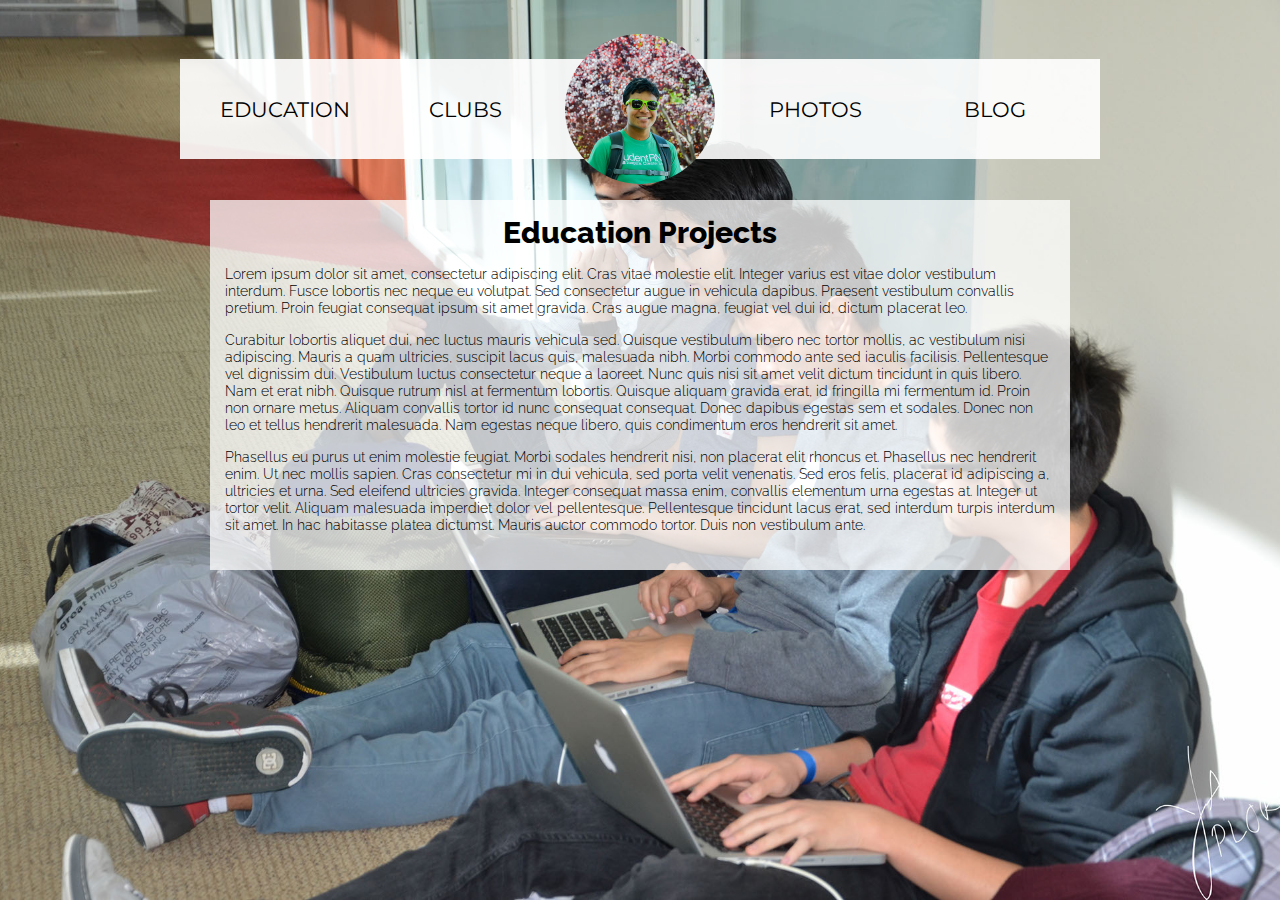
<file: index.html>
<!DOCTYPE html>
<html class="html">
 <head>

  <meta http-equiv="Content-type" content="text/html;charset=UTF-8"/>
  <meta name="generator" content="7.0.314.244"/>
  <link rel="shortcut icon" href="images/edu-favicon.ico?393756536"/>
  <title>Yash Plorer | Education</title>
  <!-- CSS -->
  <link rel="stylesheet" type="text/css" href="css/site_global.css?4132628999"/>
  <link rel="stylesheet" type="text/css" href="css/master_master.css?337834124"/>
  <link rel="stylesheet" type="text/css" href="css/index.css?468311752" id="pagesheet"/>
  <!--[if lt IE 9]>
  <link rel="stylesheet" type="text/css" href="css/iefonts_index.css?115983860"/>
  <![endif]-->
  <!-- Other scripts -->
  <script type="text/javascript">
   document.documentElement.className += ' js';
var __adobewebfontsappname__ = "muse";
</script>
  <!-- JS includes -->
  <script type="text/javascript">
   document.write('\x3Cscript src="' + (document.location.protocol == 'https:' ? 'https:' : 'http:') + '//webfonts.creativecloud.com/montserrat:n4:all;raleway:n8,n3:all.js" type="text/javascript">\x3C/script>');
</script>
    <!--custom head HTML-->
  <link href='https://fonts.googleapis.com/css?family=Montserrat:700' rel='stylesheet' type='text/css'>
<link href='https://fonts.googleapis.com/css?family=Raleway:400,300,200' rel='stylesheet' type='text/css'>
<script src="https://ajax.googleapis.com/ajax/libs/jquery/1.11.1/jquery.min.js"></script>
<script>
		  (function(i,s,o,g,r,a,m){i['GoogleAnalyticsObject']=r;i[r]=i[r]||function(){
		  (i[r].q=i[r].q||[]).push(arguments)},i[r].l=1*new Date();a=s.createElement(o),
		  m=s.getElementsByTagName(o)[0];a.async=1;a.src=g;m.parentNode.insertBefore(a,m)
		  })(window,document,'script','//www.google-analytics.com/analytics.js','ga');

		  ga('create', 'UA-41461484-3', 'yashplorer.com');
		  ga('send', 'pageview');
		</script>
 </head>
 <body class="museBGSize">

  <div class="clearfix" id="page"><!-- column -->
   <div class="rgba-background clearfix colelem" id="u2313"><!-- group -->
    <a class="nonblock nontext MuseLinkActive clearfix grpelem" id="u2315-4" href="index.html"><!-- content --><p id="u2315-2">EDUCATION</p></a>
    <a class="nonblock nontext clearfix grpelem" id="u2316-4" href="http://yashplorer.com/clubs"><!-- content --><p id="u2316-2">CLUBS</p></a>
    <div class="rounded-corners grpelem" id="u2314"><!-- simple frame --></div>
    <a class="nonblock nontext clearfix grpelem" id="u2317-4" href="http://photography.yashplorer.com"><!-- content --><p id="u2317-2">PHOTOS</p></a>
    <a class="nonblock nontext clearfix grpelem" id="u2318-4" href="https://goo.gl/aa8I45"><!-- content --><p id="u2318-2">BLOG</p></a>
   </div>
   <div class="rgba-background clearfix colelem" id="u394-11"><!-- content -->
    <p id="u394-2">Education Projects</p>
    <p id="u394-4">Lorem ipsum dolor sit amet, consectetur adipiscing elit. Cras vitae molestie elit. Integer varius est vitae dolor vestibulum interdum. Fusce lobortis nec neque eu volutpat. Sed consectetur augue in vehicula dapibus. Praesent vestibulum convallis pretium. Proin feugiat consequat ipsum sit amet gravida. Cras augue magna, feugiat vel dui id, dictum placerat leo.</p>
    <p id="u394-6">Curabitur lobortis aliquet dui, nec luctus mauris vehicula sed. Quisque vestibulum libero nec tortor mollis, ac vestibulum nisi adipiscing. Mauris a quam ultricies, suscipit lacus quis, malesuada nibh. Morbi commodo ante sed iaculis facilisis. Pellentesque vel dignissim dui. Vestibulum luctus consectetur neque a laoreet. Nunc quis nisi sit amet velit dictum tincidunt in quis libero. Nam et erat nibh. Quisque rutrum nisl at fermentum lobortis. Quisque aliquam gravida erat, id fringilla mi fermentum id. Proin non ornare metus. Aliquam convallis tortor id nunc consequat consequat. Donec dapibus egestas sem et sodales. Donec non leo et tellus hendrerit malesuada. Nam egestas neque libero, quis condimentum eros hendrerit sit amet.</p>
    <p id="u394-8">Phasellus eu purus ut enim molestie feugiat. Morbi sodales hendrerit nisi, non placerat elit rhoncus et. Phasellus nec hendrerit enim. Ut nec mollis sapien. Cras consectetur mi in dui vehicula, sed porta velit venenatis. Sed eros felis, placerat id adipiscing a, ultricies et urna. Sed eleifend ultricies gravida. Integer consequat massa enim, convallis elementum urna egestas at. Integer ut tortor velit. Aliquam malesuada imperdiet dolor vel pellentesque. Pellentesque tincidunt lacus erat, sed interdum turpis interdum sit amet. In hac habitasse platea dictumst. Mauris auctor commodo tortor. Duis non vestibulum ante.</p>
    <p id="u394-9">&nbsp;</p>
   </div>
   <div class="verticalspacer"></div>
  </div>
  <!-- JS includes -->
  <script type="text/javascript">
   if (document.location.protocol != 'https:') document.write('\x3Cscript src="http://musecdn.businesscatalyst.com/scripts/4.0/jquery-1.8.3.min.js" type="text/javascript">\x3C/script>');
</script>
  <script type="text/javascript">
   window.jQuery || document.write('\x3Cscript src="scripts/jquery-1.8.3.min.js" type="text/javascript">\x3C/script>');
</script>
  <script src="scripts/museutils.js?3865766194" type="text/javascript"></script>
  <script src="scripts/jquery.musepolyfill.bgsize.js?291134478" type="text/javascript"></script>
  <script src="scripts/jquery.watch.js?4068933136" type="text/javascript"></script>
  <!-- Other scripts -->
  <script type="text/javascript">
   $(document).ready(function() { try {
Muse.Utils.transformMarkupToFixBrowserProblemsPreInit();/* body */
Muse.Utils.prepHyperlinks(true);/* body */
Muse.Utils.fullPage('#page');/* 100% height page */
Muse.Utils.showWidgetsWhenReady();/* body */
Muse.Utils.transformMarkupToFixBrowserProblems();/* body */
} catch(e) { Muse.Assert.fail('Error calling selector function:' + e); }});
</script>
   </body>
</html>
</file>
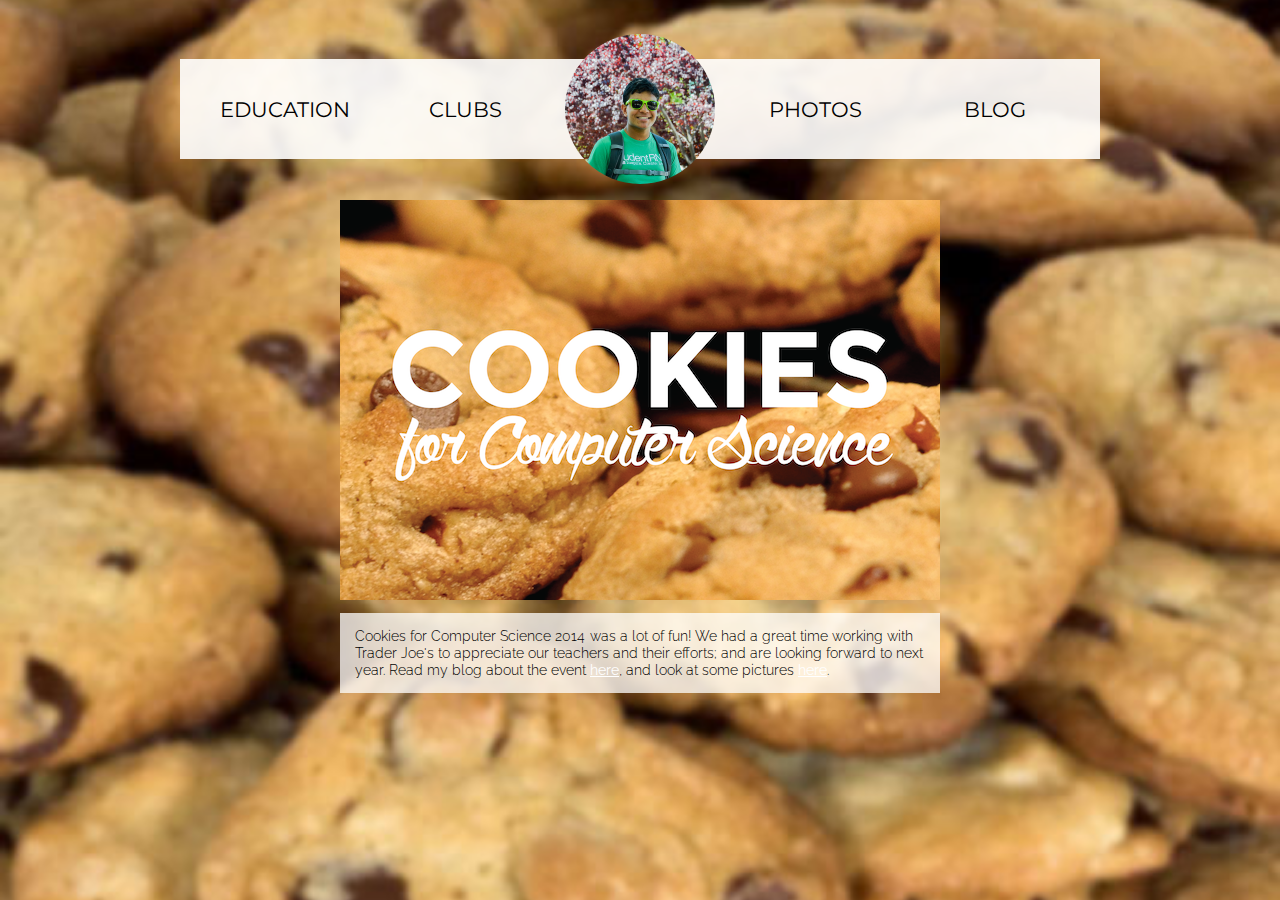
<file: cfcs.html>
<!DOCTYPE html>
<html class="html">
 <head>

  <meta http-equiv="Content-type" content="text/html;charset=UTF-8"/>
  <meta name="generator" content="7.0.314.244"/>
  <link rel="shortcut icon" href="images/master-favicon.ico?3953748667"/>
  <title>Yash Plorer | CFCS`</title>
  <!-- CSS -->
  <link rel="stylesheet" type="text/css" href="css/site_global.css?4132628999"/>
  <link rel="stylesheet" type="text/css" href="css/master_master.css?337834124"/>
  <link rel="stylesheet" type="text/css" href="css/cfcs.css?307465974" id="pagesheet"/>
  <!-- Other scripts -->
  <script type="text/javascript">
   document.documentElement.className += ' js';
var __adobewebfontsappname__ = "muse";
</script>
  <!-- JS includes -->
  <script type="text/javascript">
   document.write('\x3Cscript src="' + (document.location.protocol == 'https:' ? 'https:' : 'http:') + '//webfonts.creativecloud.com/montserrat:n4:all;raleway:n3:all.js" type="text/javascript">\x3C/script>');
</script>
    <!--custom head HTML-->
  <link href='https://fonts.googleapis.com/css?family=Montserrat:700' rel='stylesheet' type='text/css'>
<link href='https://fonts.googleapis.com/css?family=Raleway:400,300,200' rel='stylesheet' type='text/css'>
<script src="https://ajax.googleapis.com/ajax/libs/jquery/1.11.1/jquery.min.js"></script>
<script>
		  (function(i,s,o,g,r,a,m){i['GoogleAnalyticsObject']=r;i[r]=i[r]||function(){
		  (i[r].q=i[r].q||[]).push(arguments)},i[r].l=1*new Date();a=s.createElement(o),
		  m=s.getElementsByTagName(o)[0];a.async=1;a.src=g;m.parentNode.insertBefore(a,m)
		  })(window,document,'script','//www.google-analytics.com/analytics.js','ga');

		  ga('create', 'UA-41461484-3', 'yashplorer.com');
		  ga('send', 'pageview');
		</script>
 </head>
 <body class="museBGSize">

  <div class="clearfix" id="page"><!-- column -->
   <div class="clearfix colelem" id="u2313"><!-- group -->
    <a class="nonblock nontext clearfix grpelem" id="u2315-4" href="index.html"><!-- content --><p id="u2315-2">EDUCATION</p></a>
    <a class="nonblock nontext clearfix grpelem" id="u2316-4" href="http://yashplorer.com/clubs"><!-- content --><p id="u2316-2">CLUBS</p></a>
    <div class="grpelem" id="u2314"><!-- simple frame --></div>
    <a class="nonblock nontext clearfix grpelem" id="u2317-4" href="http://photography.yashplorer.com"><!-- content --><p id="u2317-2">PHOTOS</p></a>
    <a class="nonblock nontext clearfix grpelem" id="u2318-4" href="https://goo.gl/aa8I45"><!-- content --><p id="u2318-2">BLOG</p></a>
   </div>
   <div class="clearfix colelem" id="pu424"><!-- group -->
    <div class="clip_frame grpelem" id="u424"><!-- image --></div>
    <div class="clip_frame grpelem" id="u531"><!-- image -->
     <img class="block" id="u531_img" src="images/img.png" alt="" width="600" height="400"/>
    </div>
   </div>
   <div class="rgba-background clearfix colelem" id="u587-12"><!-- content -->
    <p id="u587-10"><span id="u587">Cookies for Computer Science 2014</span><span id="u587-2">&nbsp;</span><span id="u587-3">was a lot of fun! We had a great time working with Trader Joe's to appreciate our teachers and their efforts; and are looking forward to next year. Read my blog about the event </span><a class="nonblock" href="http://blog.yashplorer.com/CFCS2014">here</a><span id="u587-6">, and look at some pictures </span><a class="nonblock" href="https://www.flickr.com/photos/yashplorer/sets/72157643380398533/">here</a><span id="u587-9">.</span></p>
   </div>
   <div class="verticalspacer"></div>
  </div>
  <!-- JS includes -->
  <script type="text/javascript">
   if (document.location.protocol != 'https:') document.write('\x3Cscript src="http://musecdn.businesscatalyst.com/scripts/4.0/jquery-1.8.3.min.js" type="text/javascript">\x3C/script>');
</script>
  <script type="text/javascript">
   window.jQuery || document.write('\x3Cscript src="scripts/jquery-1.8.3.min.js" type="text/javascript">\x3C/script>');
</script>
  <script src="scripts/museutils.js?3865766194" type="text/javascript"></script>
  <script src="scripts/jquery.musepolyfill.bgsize.js?291134478" type="text/javascript"></script>
  <script src="scripts/jquery.watch.js?4068933136" type="text/javascript"></script>
  <!-- Other scripts -->
  <script type="text/javascript">
   $(document).ready(function() { try {
Muse.Utils.transformMarkupToFixBrowserProblemsPreInit();/* body */
Muse.Utils.prepHyperlinks(true);/* body */
Muse.Utils.fullPage('#page');/* 100% height page */
Muse.Utils.showWidgetsWhenReady();/* body */
Muse.Utils.transformMarkupToFixBrowserProblems();/* body */
} catch(e) { Muse.Assert.fail('Error calling selector function:' + e); }});
</script>
   </body>
</html>
</file>
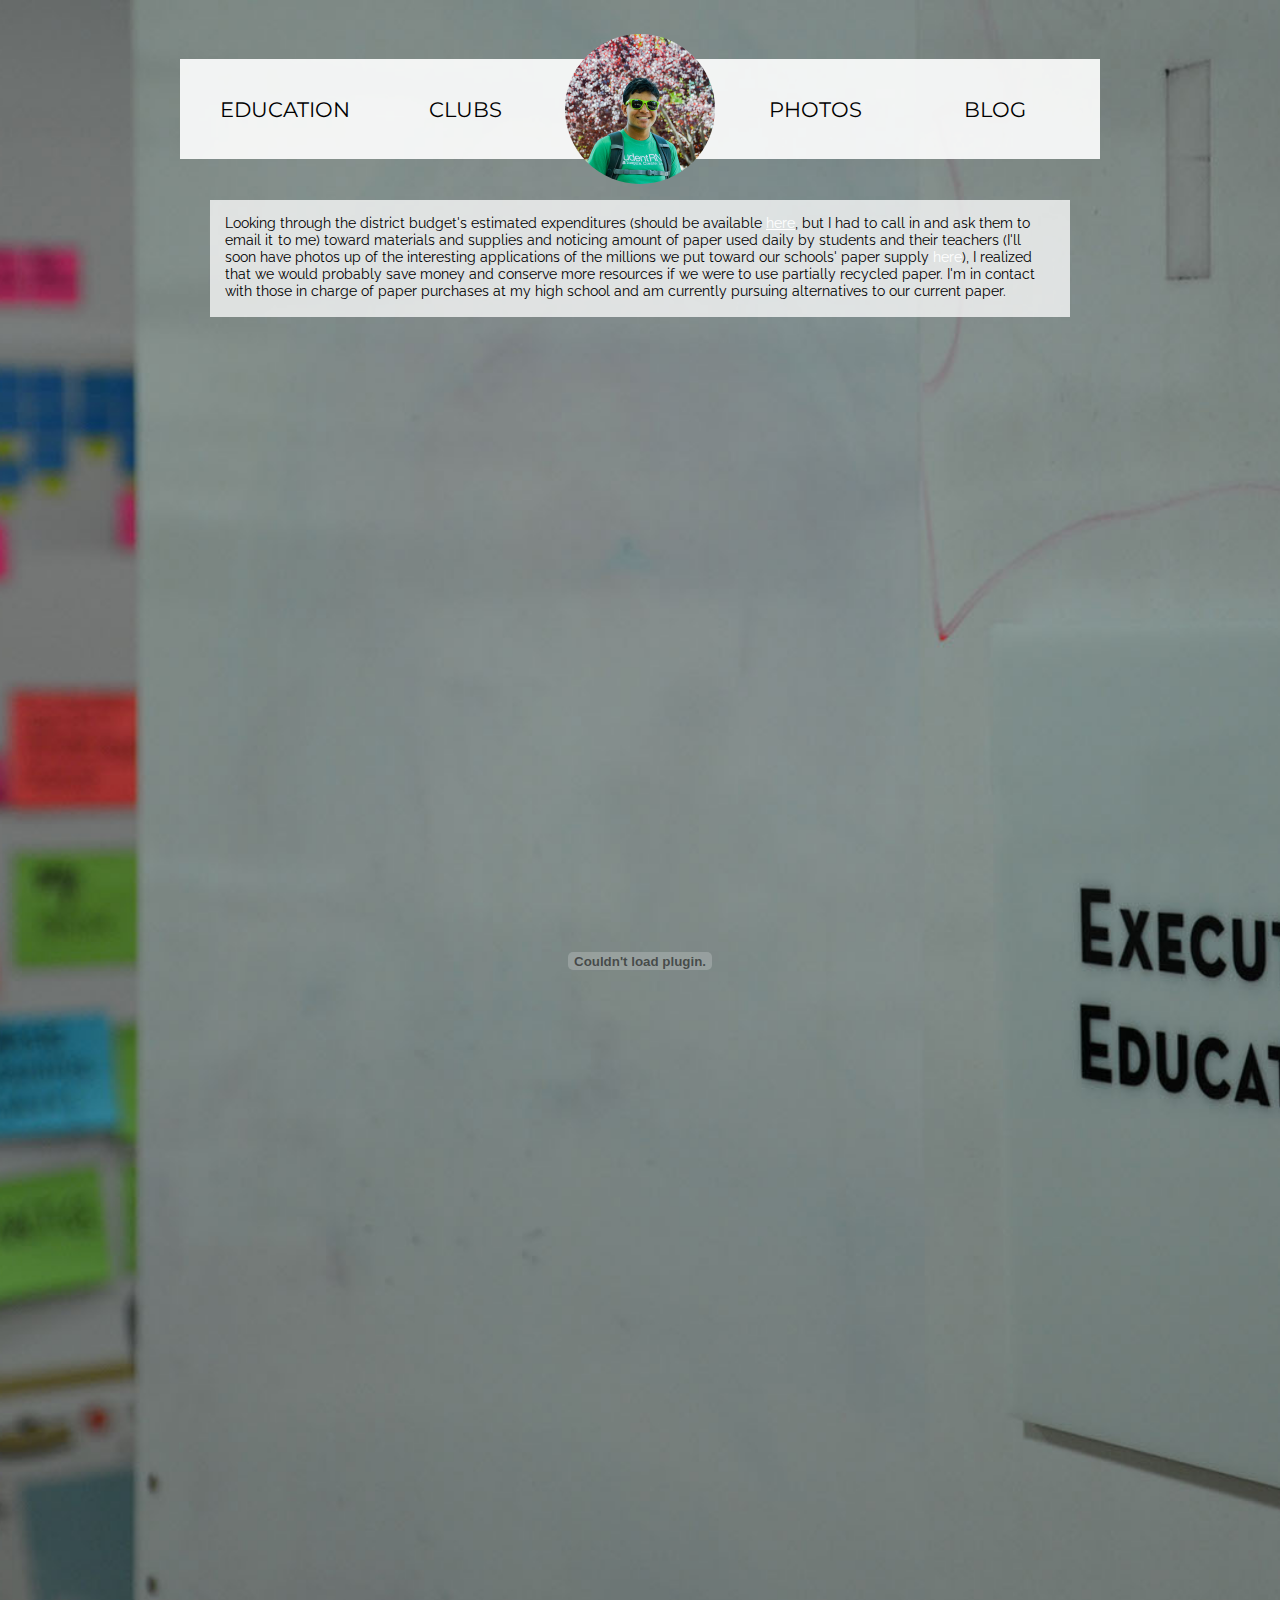
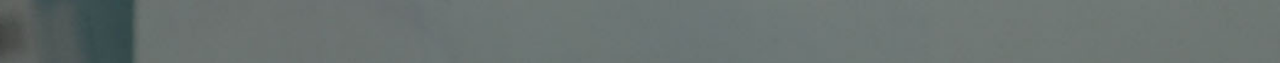
<file: copypaper.html>
<!DOCTYPE html>
<html class="html">
 <head>

  <meta http-equiv="Content-type" content="text/html;charset=UTF-8"/>
  <meta name="generator" content="7.0.314.244"/>
  <link rel="shortcut icon" href="images/master-favicon.ico?3953748667"/>
  <title>Yash Plorer | Copy Paper</title>
  <!-- CSS -->
  <link rel="stylesheet" type="text/css" href="css/site_global.css?4132628999"/>
  <link rel="stylesheet" type="text/css" href="css/master_master.css?337834124"/>
  <link rel="stylesheet" type="text/css" href="css/copypaper.css?4274226971" id="pagesheet"/>
  <!-- Other scripts -->
  <script type="text/javascript">
   document.documentElement.className += ' js';
var __adobewebfontsappname__ = "muse";
</script>
  <!-- JS includes -->
  <script type="text/javascript">
   document.write('\x3Cscript src="' + (document.location.protocol == 'https:' ? 'https:' : 'http:') + '//webfonts.creativecloud.com/montserrat:n4:all;raleway:n4:all.js" type="text/javascript">\x3C/script>');
</script>
    <!--custom head HTML-->
  <link href='https://fonts.googleapis.com/css?family=Montserrat:700' rel='stylesheet' type='text/css'>
<link href='https://fonts.googleapis.com/css?family=Raleway:400,300,200' rel='stylesheet' type='text/css'>
<script src="https://ajax.googleapis.com/ajax/libs/jquery/1.11.1/jquery.min.js"></script>
<script>
		  (function(i,s,o,g,r,a,m){i['GoogleAnalyticsObject']=r;i[r]=i[r]||function(){
		  (i[r].q=i[r].q||[]).push(arguments)},i[r].l=1*new Date();a=s.createElement(o),
		  m=s.getElementsByTagName(o)[0];a.async=1;a.src=g;m.parentNode.insertBefore(a,m)
		  })(window,document,'script','//www.google-analytics.com/analytics.js','ga');

		  ga('create', 'UA-41461484-3', 'yashplorer.com');
		  ga('send', 'pageview');
		</script>
 </head>
 <body class="museBGSize">

  <div class="clearfix" id="page"><!-- column -->
   <div class="clearfix colelem" id="u2313"><!-- group -->
    <a class="nonblock nontext clearfix grpelem" id="u2315-4" href="index.html"><!-- content --><p id="u2315-2">EDUCATION</p></a>
    <a class="nonblock nontext clearfix grpelem" id="u2316-4" href="http://yashplorer.com/clubs"><!-- content --><p id="u2316-2">CLUBS</p></a>
    <div class="grpelem" id="u2314"><!-- simple frame --></div>
    <a class="nonblock nontext clearfix grpelem" id="u2317-4" href="http://photography.yashplorer.com"><!-- content --><p id="u2317-2">PHOTOS</p></a>
    <a class="nonblock nontext clearfix grpelem" id="u2318-4" href="https://goo.gl/aa8I45"><!-- content --><p id="u2318-2">BLOG</p></a>
   </div>
   <div class="rgba-background clearfix colelem" id="u225-12"><!-- content -->
    <p id="u225-10"><span id="u225">Looking through the district budget's estimated expenditures (should be available </span><a class="nonblock" href="http://www.smuhsd.org/cms/page_view?d=x&amp;piid=&amp;vpid=1267280719467">here</a><span id="u225-4">, but I had to call in and ask them to email i</span><span id="u225-5">t</span><span id="u225-6">&nbsp;to me) toward materials and supplies and noticing amount of paper used daily by students and their teachers (I'll soon have photos up of the interesting applications of the millions we put toward our schools' paper supply </span>here<span id="u225-9">), I realized that we would probably save money and conserve more resources if we were to use partially recycled paper. I'm in contact with those in charge of paper purchases at my high school and am currently pursuing alternatives to our current paper.</span></p>
   </div>
   <div class="colelem" id="u241"><!-- custom html -->
    <object width="860" height="1200px" data="assets/copyPaper.pdf"></object>
</div>
   <div class="verticalspacer"></div>
  </div>
  <!-- JS includes -->
  <script type="text/javascript">
   if (document.location.protocol != 'https:') document.write('\x3Cscript src="http://musecdn.businesscatalyst.com/scripts/4.0/jquery-1.8.3.min.js" type="text/javascript">\x3C/script>');
</script>
  <script type="text/javascript">
   window.jQuery || document.write('\x3Cscript src="scripts/jquery-1.8.3.min.js" type="text/javascript">\x3C/script>');
</script>
  <script src="scripts/museutils.js?3865766194" type="text/javascript"></script>
  <script src="scripts/jquery.musepolyfill.bgsize.js?291134478" type="text/javascript"></script>
  <script src="scripts/jquery.watch.js?4068933136" type="text/javascript"></script>
  <!-- Other scripts -->
  <script type="text/javascript">
   $(document).ready(function() { try {
Muse.Utils.transformMarkupToFixBrowserProblemsPreInit();/* body */
Muse.Utils.prepHyperlinks(true);/* body */
Muse.Utils.fullPage('#page');/* 100% height page */
Muse.Utils.showWidgetsWhenReady();/* body */
Muse.Utils.transformMarkupToFixBrowserProblems();/* body */
} catch(e) { Muse.Assert.fail('Error calling selector function:' + e); }});
</script>
   </body>
</html>
</file>
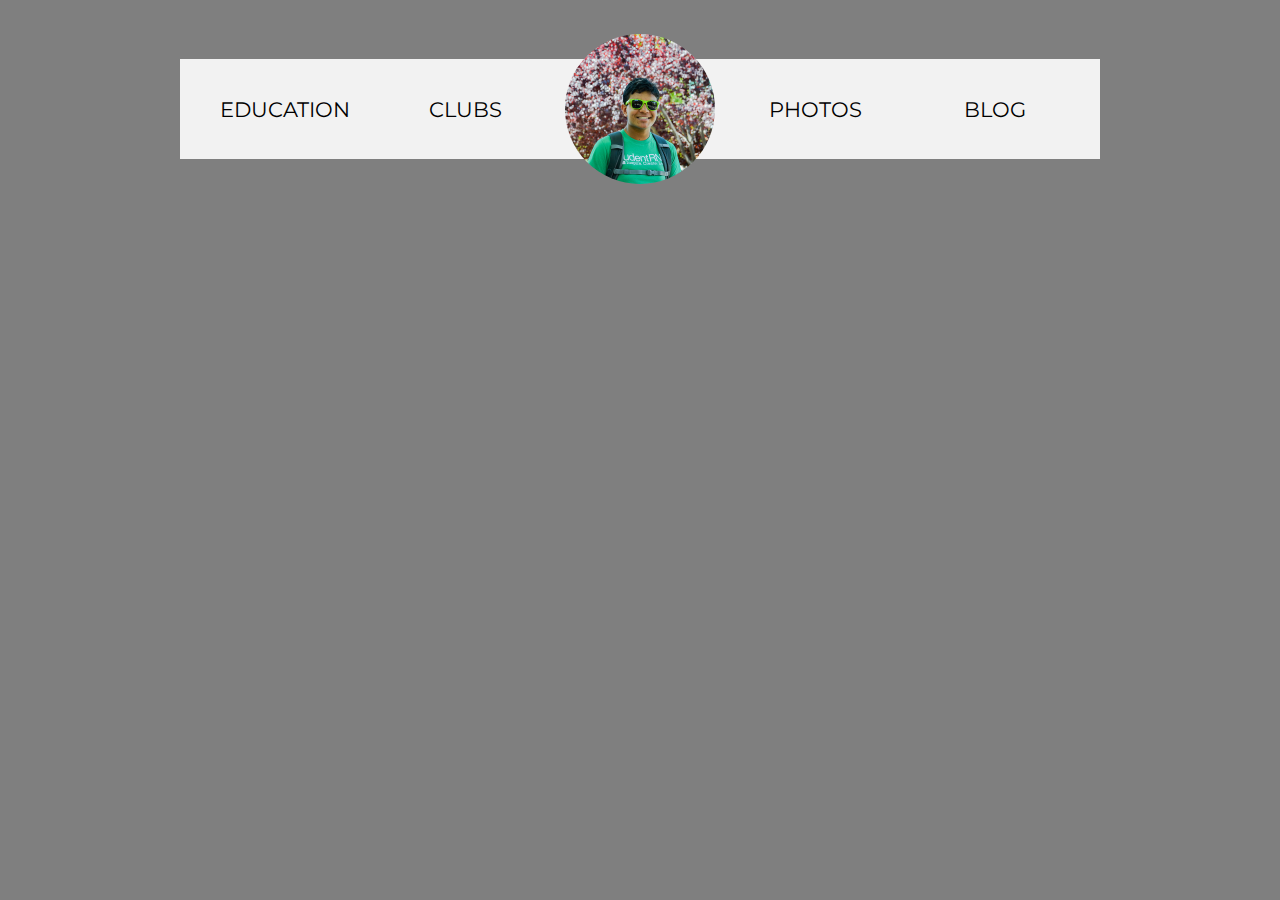
<file: dbx.html>
<!DOCTYPE html>
<html class="html">
 <head>

  <meta http-equiv="Content-type" content="text/html;charset=UTF-8"/>
  <meta name="generator" content="7.0.314.244"/>
  <link rel="shortcut icon" href="images/master-favicon.ico?3953748667"/>
  <title>Yash Plorer | Dropbox Field Trip</title>
  <!-- CSS -->
  <link rel="stylesheet" type="text/css" href="css/site_global.css?4132628999"/>
  <link rel="stylesheet" type="text/css" href="css/master_master.css?337834124"/>
  <link rel="stylesheet" type="text/css" href="css/dbx.css?80798220" id="pagesheet"/>
  <!-- Other scripts -->
  <script type="text/javascript">
   document.documentElement.className += ' js';
var __adobewebfontsappname__ = "muse";
</script>
  <!-- JS includes -->
  <script type="text/javascript">
   document.write('\x3Cscript src="' + (document.location.protocol == 'https:' ? 'https:' : 'http:') + '//webfonts.creativecloud.com/montserrat:n4:all.js" type="text/javascript">\x3C/script>');
</script>
    <!--custom head HTML-->
  <link href='https://fonts.googleapis.com/css?family=Montserrat:700' rel='stylesheet' type='text/css'>
<link href='https://fonts.googleapis.com/css?family=Raleway:400,300,200' rel='stylesheet' type='text/css'>
<script src="https://ajax.googleapis.com/ajax/libs/jquery/1.11.1/jquery.min.js"></script>
<script>
		  (function(i,s,o,g,r,a,m){i['GoogleAnalyticsObject']=r;i[r]=i[r]||function(){
		  (i[r].q=i[r].q||[]).push(arguments)},i[r].l=1*new Date();a=s.createElement(o),
		  m=s.getElementsByTagName(o)[0];a.async=1;a.src=g;m.parentNode.insertBefore(a,m)
		  })(window,document,'script','//www.google-analytics.com/analytics.js','ga');

		  ga('create', 'UA-41461484-3', 'yashplorer.com');
		  ga('send', 'pageview');
		</script>
 </head>
 <body>

  <div class="clearfix" id="page"><!-- column -->
   <div class="clearfix colelem" id="u2313"><!-- group -->
    <a class="nonblock nontext clearfix grpelem" id="u2315-4" href="index.html"><!-- content --><p id="u2315-2">EDUCATION</p></a>
    <a class="nonblock nontext clearfix grpelem" id="u2316-4" href="http://yashplorer.com/clubs"><!-- content --><p id="u2316-2">CLUBS</p></a>
    <div class="grpelem" id="u2314"><!-- simple frame --></div>
    <a class="nonblock nontext clearfix grpelem" id="u2317-4" href="http://photography.yashplorer.com"><!-- content --><p id="u2317-2">PHOTOS</p></a>
    <a class="nonblock nontext clearfix grpelem" id="u2318-4" href="https://goo.gl/aa8I45"><!-- content --><p id="u2318-2">BLOG</p></a>
   </div>
   <div class="verticalspacer"></div>
  </div>
  <!-- JS includes -->
  <script type="text/javascript">
   if (document.location.protocol != 'https:') document.write('\x3Cscript src="http://musecdn.businesscatalyst.com/scripts/4.0/jquery-1.8.3.min.js" type="text/javascript">\x3C/script>');
</script>
  <script type="text/javascript">
   window.jQuery || document.write('\x3Cscript src="scripts/jquery-1.8.3.min.js" type="text/javascript">\x3C/script>');
</script>
  <script src="scripts/museutils.js?3865766194" type="text/javascript"></script>
  <script src="scripts/jquery.watch.js?4068933136" type="text/javascript"></script>
  <!-- Other scripts -->
  <script type="text/javascript">
   $(document).ready(function() { try {
Muse.Utils.transformMarkupToFixBrowserProblemsPreInit();/* body */
Muse.Utils.prepHyperlinks(true);/* body */
Muse.Utils.fullPage('#page');/* 100% height page */
Muse.Utils.showWidgetsWhenReady();/* body */
Muse.Utils.transformMarkupToFixBrowserProblems();/* body */
} catch(e) { Muse.Assert.fail('Error calling selector function:' + e); }});
</script>
   </body>
</html>
</file>
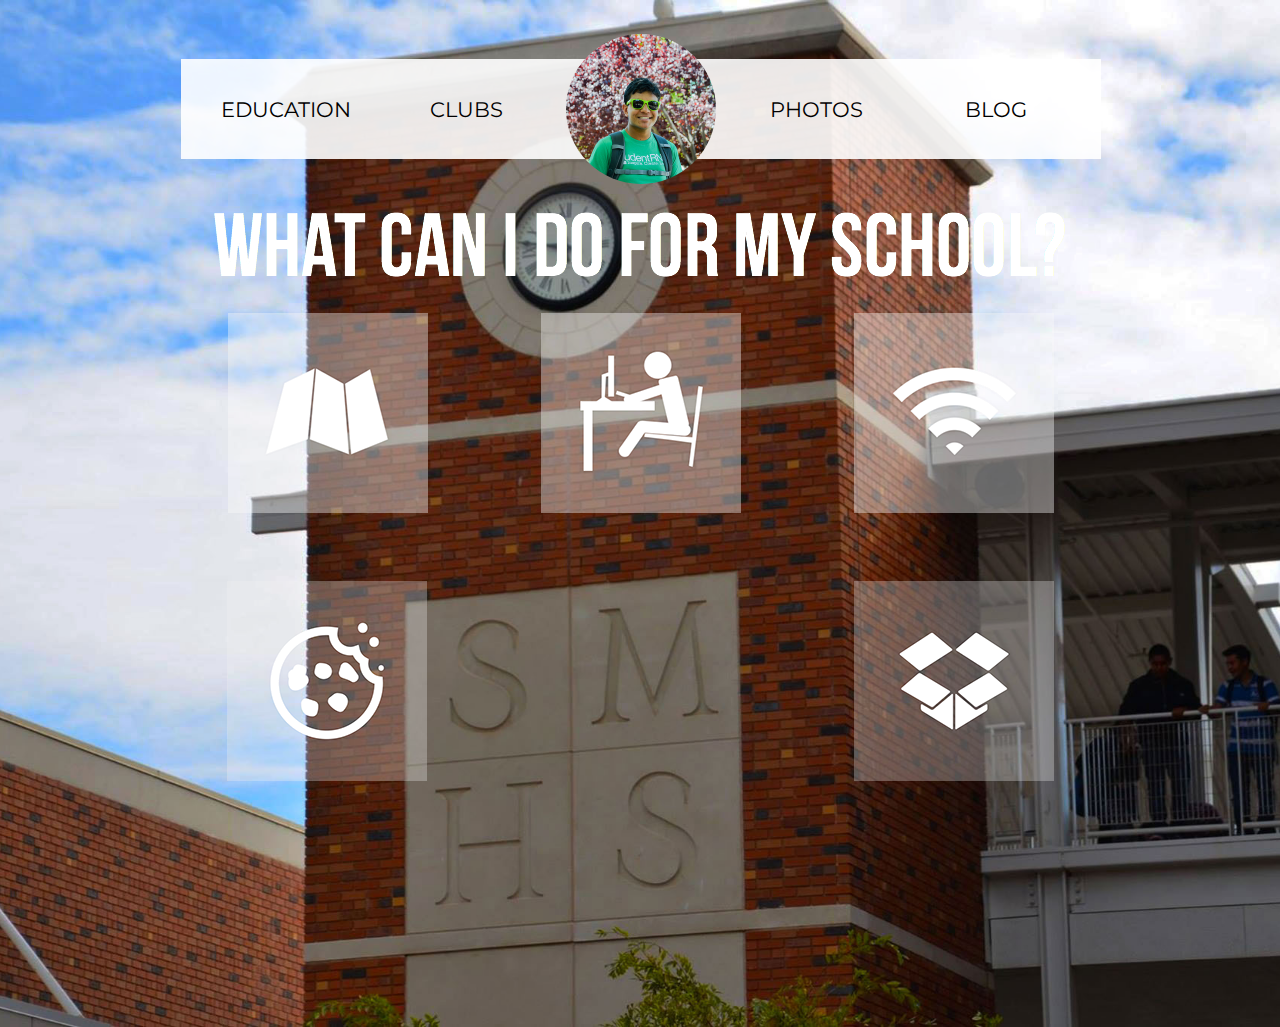
<file: smhs.html>
<!DOCTYPE html>
<html class="html">
 <head>

  <meta http-equiv="Content-type" content="text/html;charset=UTF-8"/>
  <meta name="generator" content="7.0.314.244"/>
  <link rel="shortcut icon" href="images/master-favicon.ico?3953748667"/>
  <title>Yash Plorer | SMHS</title>
  <!-- CSS -->
  <link rel="stylesheet" type="text/css" href="css/site_global.css?4132628999"/>
  <link rel="stylesheet" type="text/css" href="css/master_master.css?337834124"/>
  <link rel="stylesheet" type="text/css" href="css/smhs.css?156295850" id="pagesheet"/>
  <!-- Other scripts -->
  <script type="text/javascript">
   document.documentElement.className += ' js';
var __adobewebfontsappname__ = "muse";
</script>
  <!-- JS includes -->
  <script type="text/javascript">
   document.write('\x3Cscript src="' + (document.location.protocol == 'https:' ? 'https:' : 'http:') + '//webfonts.creativecloud.com/montserrat:n4:all.js" type="text/javascript">\x3C/script>');
</script>
    <!--custom head HTML-->
  <link href='https://fonts.googleapis.com/css?family=Montserrat:700' rel='stylesheet' type='text/css'>
<link href='https://fonts.googleapis.com/css?family=Raleway:400,300,200' rel='stylesheet' type='text/css'>
<script src="https://ajax.googleapis.com/ajax/libs/jquery/1.11.1/jquery.min.js"></script>
<script>
		  (function(i,s,o,g,r,a,m){i['GoogleAnalyticsObject']=r;i[r]=i[r]||function(){
		  (i[r].q=i[r].q||[]).push(arguments)},i[r].l=1*new Date();a=s.createElement(o),
		  m=s.getElementsByTagName(o)[0];a.async=1;a.src=g;m.parentNode.insertBefore(a,m)
		  })(window,document,'script','//www.google-analytics.com/analytics.js','ga');

		  ga('create', 'UA-41461484-3', 'yashplorer.com');
		  ga('send', 'pageview');
		</script>
 </head>
 <body class="museBGSize">

  <div class="clearfix" id="page"><!-- column -->
   <div class="position_content" id="page_position_content">
    <div class="clearfix colelem" id="u2313"><!-- group -->
     <a class="nonblock nontext clearfix grpelem" id="u2315-4" href="index.html"><!-- content --><p id="u2315-2">EDUCATION</p></a>
     <a class="nonblock nontext clearfix grpelem" id="u2316-4" href="http://yashplorer.com/clubs"><!-- content --><p id="u2316-2">CLUBS</p></a>
     <div class="grpelem" id="u2314"><!-- simple frame --></div>
     <a class="nonblock nontext clearfix grpelem" id="u2317-4" href="http://photography.yashplorer.com"><!-- content --><p id="u2317-2">PHOTOS</p></a>
     <a class="nonblock nontext clearfix grpelem" id="u2318-4" href="https://goo.gl/aa8I45"><!-- content --><p id="u2318-2">BLOG</p></a>
    </div>
    <div class="clearfix colelem" id="pu588-3"><!-- group -->
     <div class="clearfix grpelem" id="u588-3"><!-- content -->
      <p>&nbsp;</p>
     </div>
     <div class="clearfix grpelem" id="pu258-4"><!-- column -->
      <img class="colelem" id="u258-4" src="images/u258-4.png" alt="WHAT CAN I DO FOR MY SCHOOL?" width="860" height="107"/><!-- rasterized frame -->
      <div class="clearfix colelem" id="pu276"><!-- group -->
       <a class="nonblock nontext clip_frame grpelem" id="u276" href="copypaper.html"><!-- image --><img class="block" id="u276_img" src="images/smhspaper.png" alt="" width="200" height="200"/></a>
       <a class="nonblock nontext clip_frame grpelem" id="u266" href="http://www.change.org/en-CA/petitions/bring-ap-computer-science-to-san-mateo-high-school"><!-- image --><img class="block" id="u266_img" src="images/smhscs.png" alt="" width="200" height="200"/></a>
       <a class="nonblock nontext clip_frame grpelem" id="u283" href="wifi.html"><!-- image --><img class="block" id="u283_img" src="images/smhswifi.png" alt="" width="200" height="200"/></a>
      </div>
     </div>
    </div>
    <div class="clearfix colelem" id="pu589"><!-- group -->
     <a class="nonblock nontext clip_frame grpelem" id="u589" href="cfcs.html"><!-- image --><img class="block" id="u589_img" src="images/smhscookie.png" alt="" width="200" height="200"/></a>
     <a class="nonblock nontext clip_frame grpelem" id="u594" href="dbx.html"><!-- image --><img class="block" id="u594_img" src="images/smhsdbx.png" alt="" width="200" height="200"/></a>
    </div>
    <div class="verticalspacer"></div>
   </div>
  </div>
  <!-- JS includes -->
  <script type="text/javascript">
   if (document.location.protocol != 'https:') document.write('\x3Cscript src="http://musecdn.businesscatalyst.com/scripts/4.0/jquery-1.8.3.min.js" type="text/javascript">\x3C/script>');
</script>
  <script type="text/javascript">
   window.jQuery || document.write('\x3Cscript src="scripts/jquery-1.8.3.min.js" type="text/javascript">\x3C/script>');
</script>
  <script src="scripts/museutils.js?3865766194" type="text/javascript"></script>
  <script src="scripts/jquery.musepolyfill.bgsize.js?291134478" type="text/javascript"></script>
  <script src="scripts/jquery.watch.js?4068933136" type="text/javascript"></script>
  <!-- Other scripts -->
  <script type="text/javascript">
   $(document).ready(function() { try {
Muse.Utils.transformMarkupToFixBrowserProblemsPreInit();/* body */
Muse.Utils.prepHyperlinks(true);/* body */
Muse.Utils.fullPage('#page');/* 100% height page */
Muse.Utils.showWidgetsWhenReady();/* body */
Muse.Utils.transformMarkupToFixBrowserProblems();/* body */
} catch(e) { Muse.Assert.fail('Error calling selector function:' + e); }});
</script>
   </body>
</html>
</file>
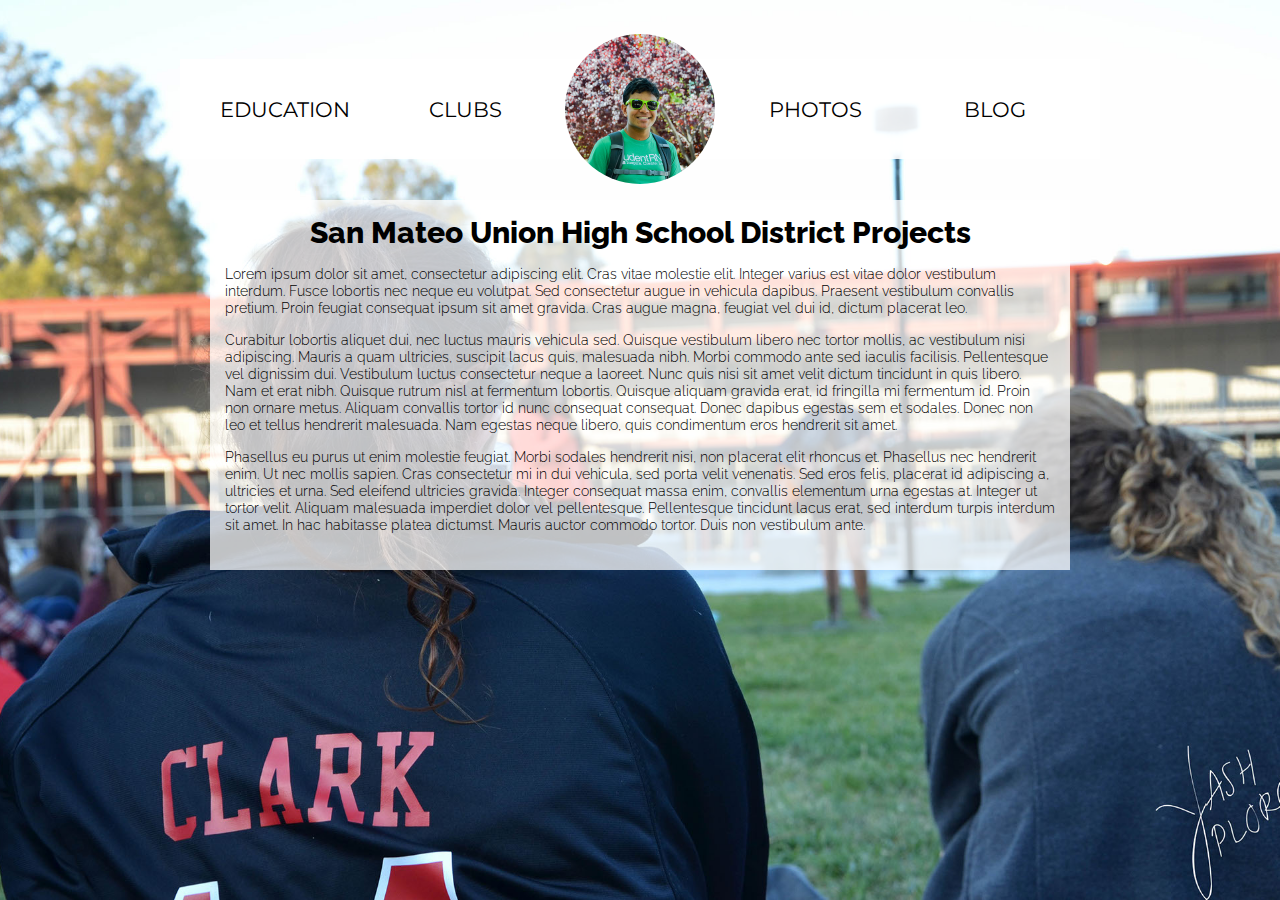
<file: smuhsd.html>
<!DOCTYPE html>
<html class="html">
 <head>

  <meta http-equiv="Content-type" content="text/html;charset=UTF-8"/>
  <meta name="generator" content="7.0.314.244"/>
  <link rel="shortcut icon" href="images/master-favicon.ico?3953748667"/>
  <title>Yash Plorer | SMUHSD</title>
  <!-- CSS -->
  <link rel="stylesheet" type="text/css" href="css/site_global.css?4132628999"/>
  <link rel="stylesheet" type="text/css" href="css/master_master.css?337834124"/>
  <link rel="stylesheet" type="text/css" href="css/smuhsd.css?3868009169" id="pagesheet"/>
  <!--[if lt IE 9]>
  <link rel="stylesheet" type="text/css" href="css/iefonts_smuhsd.css?4269408824"/>
  <![endif]-->
  <!-- Other scripts -->
  <script type="text/javascript">
   document.documentElement.className += ' js';
var __adobewebfontsappname__ = "muse";
</script>
  <!-- JS includes -->
  <script type="text/javascript">
   document.write('\x3Cscript src="' + (document.location.protocol == 'https:' ? 'https:' : 'http:') + '//webfonts.creativecloud.com/montserrat:n4:all;raleway:n8,n3:all.js" type="text/javascript">\x3C/script>');
</script>
    <!--custom head HTML-->
  <link href='https://fonts.googleapis.com/css?family=Montserrat:700' rel='stylesheet' type='text/css'>
<link href='https://fonts.googleapis.com/css?family=Raleway:400,300,200' rel='stylesheet' type='text/css'>
<script src="https://ajax.googleapis.com/ajax/libs/jquery/1.11.1/jquery.min.js"></script>
<script>
		  (function(i,s,o,g,r,a,m){i['GoogleAnalyticsObject']=r;i[r]=i[r]||function(){
		  (i[r].q=i[r].q||[]).push(arguments)},i[r].l=1*new Date();a=s.createElement(o),
		  m=s.getElementsByTagName(o)[0];a.async=1;a.src=g;m.parentNode.insertBefore(a,m)
		  })(window,document,'script','//www.google-analytics.com/analytics.js','ga');

		  ga('create', 'UA-41461484-3', 'yashplorer.com');
		  ga('send', 'pageview');
		</script>
 </head>
 <body class="museBGSize">

  <div class="clearfix" id="page"><!-- column -->
   <div class="clearfix colelem" id="u2313"><!-- group -->
    <a class="nonblock nontext clearfix grpelem" id="u2315-4" href="index.html"><!-- content --><p id="u2315-2">EDUCATION</p></a>
    <a class="nonblock nontext clearfix grpelem" id="u2316-4" href="http://yashplorer.com/clubs"><!-- content --><p id="u2316-2">CLUBS</p></a>
    <div class="grpelem" id="u2314"><!-- simple frame --></div>
    <a class="nonblock nontext clearfix grpelem" id="u2317-4" href="http://photography.yashplorer.com"><!-- content --><p id="u2317-2">PHOTOS</p></a>
    <a class="nonblock nontext clearfix grpelem" id="u2318-4" href="https://goo.gl/aa8I45"><!-- content --><p id="u2318-2">BLOG</p></a>
   </div>
   <div class="rgba-background clearfix colelem" id="u403-11"><!-- content -->
    <p id="u403-2">San Mateo Union High School District Projects</p>
    <p id="u403-4">Lorem ipsum dolor sit amet, consectetur adipiscing elit. Cras vitae molestie elit. Integer varius est vitae dolor vestibulum interdum. Fusce lobortis nec neque eu volutpat. Sed consectetur augue in vehicula dapibus. Praesent vestibulum convallis pretium. Proin feugiat consequat ipsum sit amet gravida. Cras augue magna, feugiat vel dui id, dictum placerat leo.</p>
    <p id="u403-6">Curabitur lobortis aliquet dui, nec luctus mauris vehicula sed. Quisque vestibulum libero nec tortor mollis, ac vestibulum nisi adipiscing. Mauris a quam ultricies, suscipit lacus quis, malesuada nibh. Morbi commodo ante sed iaculis facilisis. Pellentesque vel dignissim dui. Vestibulum luctus consectetur neque a laoreet. Nunc quis nisi sit amet velit dictum tincidunt in quis libero. Nam et erat nibh. Quisque rutrum nisl at fermentum lobortis. Quisque aliquam gravida erat, id fringilla mi fermentum id. Proin non ornare metus. Aliquam convallis tortor id nunc consequat consequat. Donec dapibus egestas sem et sodales. Donec non leo et tellus hendrerit malesuada. Nam egestas neque libero, quis condimentum eros hendrerit sit amet.</p>
    <p id="u403-8">Phasellus eu purus ut enim molestie feugiat. Morbi sodales hendrerit nisi, non placerat elit rhoncus et. Phasellus nec hendrerit enim. Ut nec mollis sapien. Cras consectetur mi in dui vehicula, sed porta velit venenatis. Sed eros felis, placerat id adipiscing a, ultricies et urna. Sed eleifend ultricies gravida. Integer consequat massa enim, convallis elementum urna egestas at. Integer ut tortor velit. Aliquam malesuada imperdiet dolor vel pellentesque. Pellentesque tincidunt lacus erat, sed interdum turpis interdum sit amet. In hac habitasse platea dictumst. Mauris auctor commodo tortor. Duis non vestibulum ante.</p>
    <p id="u403-9">&nbsp;</p>
   </div>
   <div class="verticalspacer"></div>
  </div>
  <!-- JS includes -->
  <script type="text/javascript">
   if (document.location.protocol != 'https:') document.write('\x3Cscript src="http://musecdn.businesscatalyst.com/scripts/4.0/jquery-1.8.3.min.js" type="text/javascript">\x3C/script>');
</script>
  <script type="text/javascript">
   window.jQuery || document.write('\x3Cscript src="scripts/jquery-1.8.3.min.js" type="text/javascript">\x3C/script>');
</script>
  <script src="scripts/museutils.js?3865766194" type="text/javascript"></script>
  <script src="scripts/jquery.musepolyfill.bgsize.js?291134478" type="text/javascript"></script>
  <script src="scripts/jquery.watch.js?4068933136" type="text/javascript"></script>
  <!-- Other scripts -->
  <script type="text/javascript">
   $(document).ready(function() { try {
Muse.Utils.transformMarkupToFixBrowserProblemsPreInit();/* body */
Muse.Utils.prepHyperlinks(true);/* body */
Muse.Utils.fullPage('#page');/* 100% height page */
Muse.Utils.showWidgetsWhenReady();/* body */
Muse.Utils.transformMarkupToFixBrowserProblems();/* body */
} catch(e) { Muse.Assert.fail('Error calling selector function:' + e); }});
</script>
   </body>
</html>
</file>
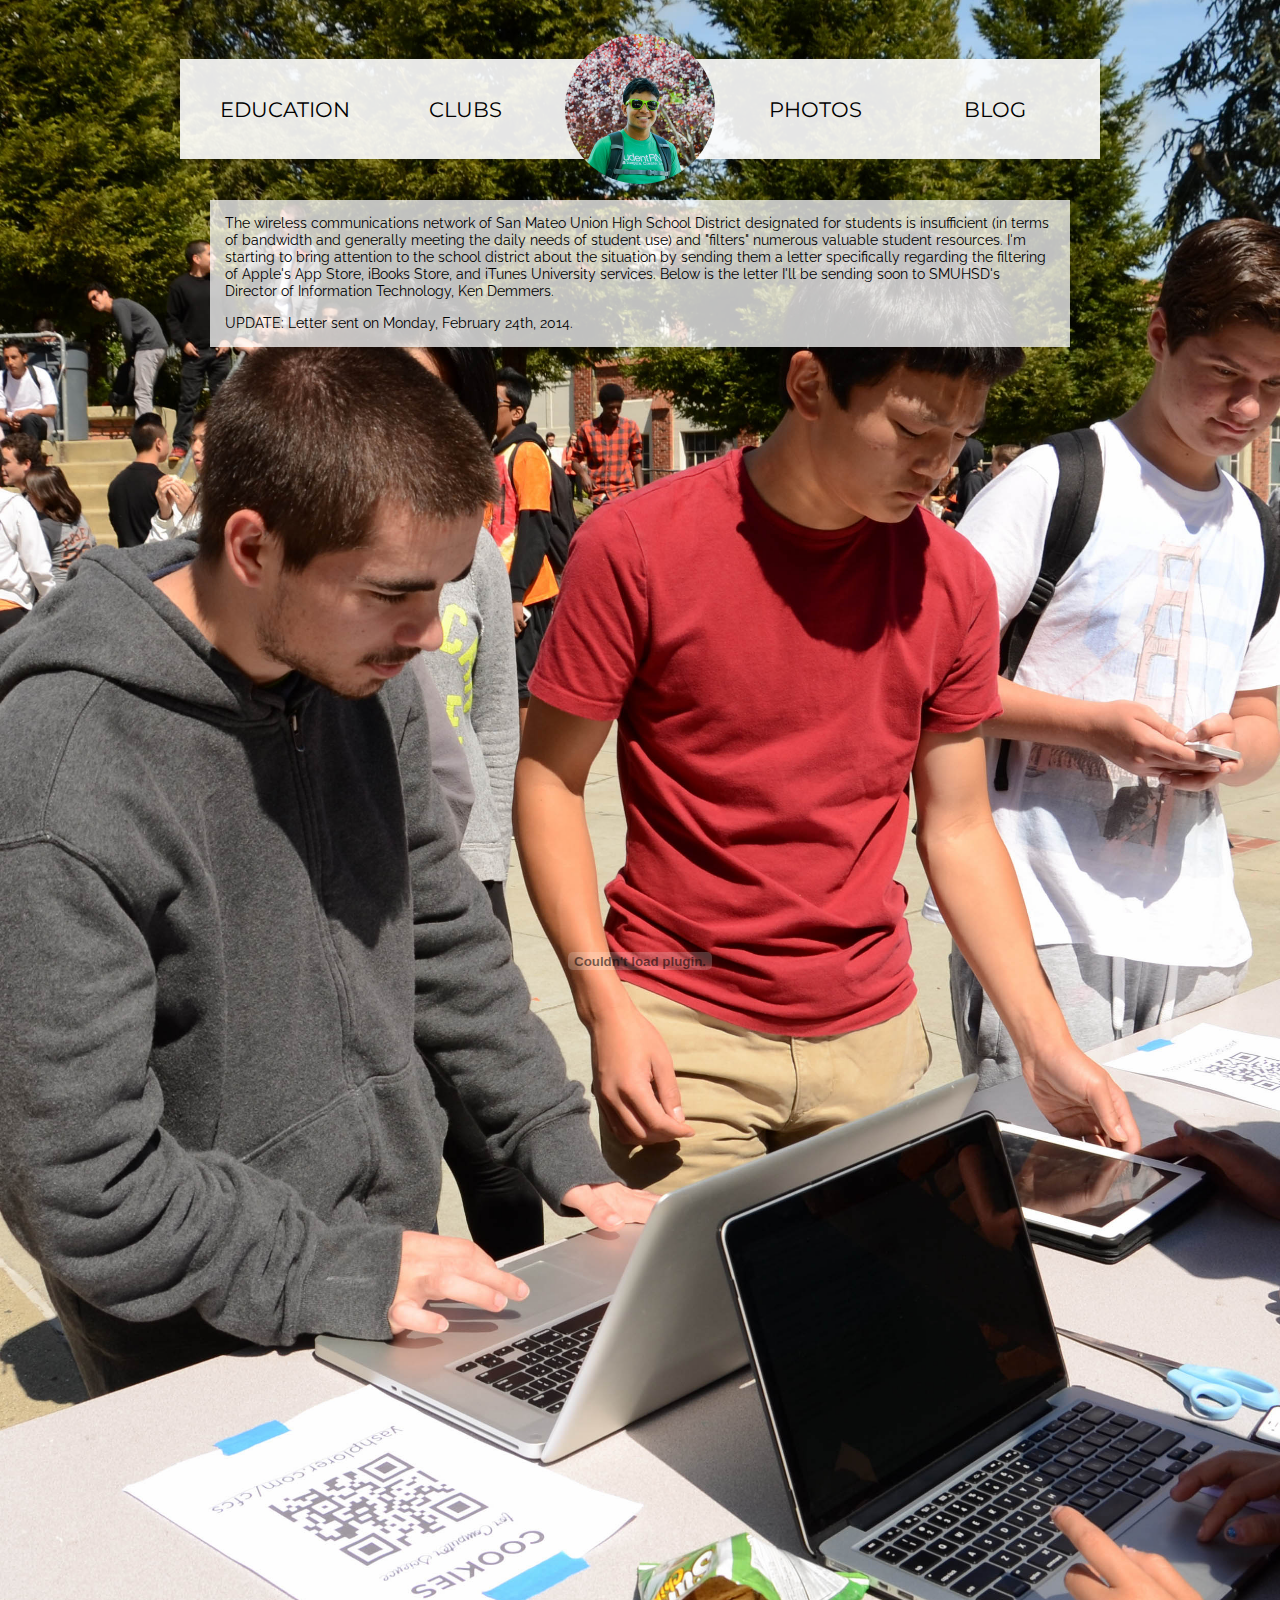
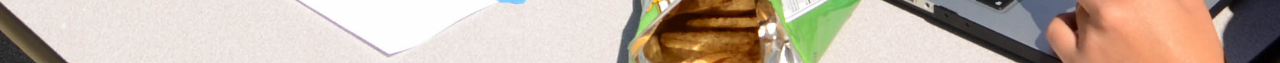
<file: wifi.html>
<!DOCTYPE html>
<html class="html">
 <head>

  <meta http-equiv="Content-type" content="text/html;charset=UTF-8"/>
  <meta name="generator" content="7.0.314.244"/>
  <link rel="shortcut icon" href="images/master-favicon.ico?3953748667"/>
  <title>Yash Plorer | Wireless Network</title>
  <!-- CSS -->
  <link rel="stylesheet" type="text/css" href="css/site_global.css?4132628999"/>
  <link rel="stylesheet" type="text/css" href="css/master_master.css?337834124"/>
  <link rel="stylesheet" type="text/css" href="css/wifi.css?332974373" id="pagesheet"/>
  <!-- Other scripts -->
  <script type="text/javascript">
   document.documentElement.className += ' js';
var __adobewebfontsappname__ = "muse";
</script>
  <!-- JS includes -->
  <script type="text/javascript">
   document.write('\x3Cscript src="' + (document.location.protocol == 'https:' ? 'https:' : 'http:') + '//webfonts.creativecloud.com/montserrat:n4:all;raleway:n4:all.js" type="text/javascript">\x3C/script>');
</script>
    <!--custom head HTML-->
  <link href='https://fonts.googleapis.com/css?family=Montserrat:700' rel='stylesheet' type='text/css'>
<link href='https://fonts.googleapis.com/css?family=Raleway:400,300,200' rel='stylesheet' type='text/css'>
<script src="https://ajax.googleapis.com/ajax/libs/jquery/1.11.1/jquery.min.js"></script>
<script>
		  (function(i,s,o,g,r,a,m){i['GoogleAnalyticsObject']=r;i[r]=i[r]||function(){
		  (i[r].q=i[r].q||[]).push(arguments)},i[r].l=1*new Date();a=s.createElement(o),
		  m=s.getElementsByTagName(o)[0];a.async=1;a.src=g;m.parentNode.insertBefore(a,m)
		  })(window,document,'script','//www.google-analytics.com/analytics.js','ga');

		  ga('create', 'UA-41461484-3', 'yashplorer.com');
		  ga('send', 'pageview');
		</script>
 </head>
 <body class="museBGSize">

  <div class="clearfix" id="page"><!-- column -->
   <div class="clearfix colelem" id="u2313"><!-- group -->
    <a class="nonblock nontext clearfix grpelem" id="u2315-4" href="index.html"><!-- content --><p id="u2315-2">EDUCATION</p></a>
    <a class="nonblock nontext clearfix grpelem" id="u2316-4" href="http://yashplorer.com/clubs"><!-- content --><p id="u2316-2">CLUBS</p></a>
    <div class="grpelem" id="u2314"><!-- simple frame --></div>
    <a class="nonblock nontext clearfix grpelem" id="u2317-4" href="http://photography.yashplorer.com"><!-- content --><p id="u2317-2">PHOTOS</p></a>
    <a class="nonblock nontext clearfix grpelem" id="u2318-4" href="https://goo.gl/aa8I45"><!-- content --><p id="u2318-2">BLOG</p></a>
   </div>
   <div class="rgba-background clearfix colelem" id="u207-6"><!-- content -->
    <p id="u207-2">The wireless communications network of San Mateo Union High School District designated for students is insufficient (in terms of bandwidth and generally meeting the daily needs of student use) and &quot;filters&quot; numerous valuable student resources. I'm starting to bring attention to the school district about the situation by sending them a letter specifically regarding the filtering of Apple's App Store, iBooks Store, and iTunes University services. Below is the letter I'll be sending soon to SMUHSD's Director of Information Technology, Ken Demmers.</p>
    <p id="u207-4">UPDATE: Letter sent on Monday, February 24th, 2014.</p>
   </div>
   <a class="nonblock nontext colelem" id="u232" href="assets/wifi.pdf"><!-- custom html --><object width="860" height="1200px" data="assets/wifi.pdf"></object></a>
   <div class="verticalspacer"></div>
  </div>
  <!-- JS includes -->
  <script type="text/javascript">
   if (document.location.protocol != 'https:') document.write('\x3Cscript src="http://musecdn.businesscatalyst.com/scripts/4.0/jquery-1.8.3.min.js" type="text/javascript">\x3C/script>');
</script>
  <script type="text/javascript">
   window.jQuery || document.write('\x3Cscript src="scripts/jquery-1.8.3.min.js" type="text/javascript">\x3C/script>');
</script>
  <script src="scripts/museutils.js?3865766194" type="text/javascript"></script>
  <script src="scripts/jquery.musepolyfill.bgsize.js?291134478" type="text/javascript"></script>
  <script src="scripts/jquery.scrolleffects.js?3937082470" type="text/javascript"></script>
  <script src="scripts/jquery.watch.js?4068933136" type="text/javascript"></script>
  <!-- Other scripts -->
  <script type="text/javascript">
   $(document).ready(function() { try {
Muse.Utils.transformMarkupToFixBrowserProblemsPreInit();/* body */
Muse.Utils.prepHyperlinks(true);/* body */
$('.html').registerBackgroundPositionScrollEffect([{"speed":[0,1.4],"in":[-Infinity,0]},{"speed":[0,1],"in":[0,Infinity]}]);/* scroll effect */
Muse.Utils.fullPage('#page');/* 100% height page */
Muse.Utils.showWidgetsWhenReady();/* body */
Muse.Utils.transformMarkupToFixBrowserProblems();/* body */
} catch(e) { Muse.Assert.fail('Error calling selector function:' + e); }});
</script>
   </body>
</html>
</file>
<file: css/site_global.css>
html
{
	min-height: 100%;
	min-width: 100%;
	-ms-text-size-adjust: none;
}

body,div,dl,dt,dd,ul,ol,li,h1,h2,h3,h4,h5,h6,pre,code,form,fieldset,legend,input,button,textarea,p,blockquote,th,td,a
{
	margin: 0;
	padding: 0;
	border-width: 0;
	-webkit-transform-origin: left top;
	-ms-transform-origin: left top;
	-o-transform-origin: left top;
	transform-origin: left top;
}

table
{
	border-collapse: collapse;
	border-spacing: 0;
}

fieldset,img
{
	border: 0;
	-webkit-transform-origin: left top;
	-ms-transform-origin: left top;
	-o-transform-origin: left top;
	transform-origin: left top;
}

address,caption,cite,code,dfn,em,strong,th,var,optgroup
{
	font-style: inherit;
	font-weight: inherit;
}

del,ins
{
	text-decoration: none;
}

li
{
	list-style: none;
}

caption,th
{
	text-align: left;
}

h1,h2,h3,h4,h5,h6
{
	font-size: 100%;
	font-weight: inherit;
}

input,button,textarea,select,optgroup,option
{
	font-family: inherit;
	font-size: inherit;
	font-style: inherit;
	font-weight: inherit;
}

body
{
	font-family: Arial, Helvetica Neue, Helvetica, sans-serif;
	text-align: left;
	font-size: 14px;
	line-height: 17px;
	word-wrap: break-word;
	text-rendering: optimizeLegibility;/* kerning, primarily */
}

@media screen and (-webkit-min-device-pixel-ratio:0)
{
	body { text-rendering:auto; }
}

a
{
	color: inherit;
	text-decoration: inherit;
}

a:link
{
	color: #FFFFFF;
	font-style: normal;
	font-weight: normal;
	text-decoration: underline;
}

a:visited
{
	color: #FFFFFF;
	font-style: normal;
	font-weight: normal;
	text-decoration: underline;
}

a:hover
{
	color: #7F7F7F;
	font-style: normal;
	font-weight: normal;
	text-decoration: underline;
}

a:active
{
	color: #7F7F7F;
	font-style: normal;
	font-weight: normal;
	text-decoration: underline;
}

a.nontext /* used to override default properties of 'a' tag */
{
	color: black;
	text-decoration: none;
	font-style: normal;
	font-weight: normal;
}

.normal_text
{
	color: #000000;
	font-family: Arial, Helvetica Neue, Helvetica, sans-serif;
	font-size: 14px;
	font-style: normal;
	font-weight: normal;
	letter-spacing: 0px;
	line-height: 17px;
	text-align: left;
	text-decoration: none;
	text-indent: 0px;
	vertical-align: 0px;
	padding: 0px;
}

.TabbedPanelsTab
{
	white-space: nowrap;
}

.MenuBar  .MenuBarView, .MenuBar  .SubMenuView /* Resets for ul and li in menus */
{
	display: block;
	list-style: none;
}

.MenuBar .SubMenu
{
	display: none;
	position: absolute;
}

.NoWrap
{
	white-space: nowrap;
	word-wrap: normal;
}

.rootelem /* the root of the artwork tree */
{
	margin-left: auto;
	margin-right: auto;
}

.colelem /* a child element of a column */
{
	display: inline;
	float: left;
	clear: both;
}

.grpelem /* a child element of a group */
{
	display: inline;
	float: left;
}

.clearfix:after /* force a container to fit around floated items */
{
	content: "\0020";
	visibility: hidden;
	display: block;
	height: 0;
	clear: both;
}

*:first-child+html .clearfix /* IE7 */
{
	zoom: 1;
}

.clip_frame /* used to clip the contents as in the case of an image frame */
{
	overflow: hidden;
}

.inclusion_context /* context for positioning a group of elements that share the same height */
{
	display: table;
	table-layout: fixed;
	width: 0.01px;
}

.inclelem /* element of an inclusion context */
{
	display: table-cell;
	vertical-align: top;
}

.f3s_mid /* 3-slice frame, middle slice */
{
	background-repeat: repeat;
}

.f3s_top,.f3s_bot /* 3-slice frame, top slice */
{
	background-repeat: no-repeat;
}

.f9s_top_left, .f9s_bot_left /* 9-slice frame, left corner slice */
{
	background-repeat: no-repeat;
	background-position: left;
}

.f9s_top_right, .f9s_bot_right /* 9-slice frame, right corner slice */
{
	background-repeat: no-repeat;
	background-position: right;
}

.f9s_top_mid, .f9s_bot_mid /* 9-slice frame, top/bottom horizontal slice */
{
	background-repeat: repeat-x;
	background-position: 0px 0px;
}

.f9s_mid_left /* 9-slice frame, left vertical slice */
{
	background-repeat: repeat-y;
	background-position: left;
}

.f9s_mid_right /* 9-slice frame, right vertical slice */
{
	background-repeat: repeat-y;
	background-position: right;
}

.f9s_center /* 9-slice frame, center slice */
{
	background-repeat: repeat;
	background-position: 0px 0px;
}

.popup_anchor /* anchors an abspos popup */
{
	position: relative;
	width: 0px;
	height: 0px;
}

.popup_element
{
	z-index: 100000;
}

.pointer_cursor
{
	cursor: pointer;
}

span.wrap /* used to force wrap after floated array when nested inside a paragraph */
{
	content: '';
	clear: left;
	display: block;
}

span.actAsInlineDiv /* used to simulate a DIV with inline display when already nested inside a paragraph */
{
	display: inline-block;
}

.position_content,.excludeFromNormalFlow /* used when child content is larger than parent */
{
	float: left;
}

.preload_images /* used to preload images used in non-default states */
{
	position: absolute;
	overflow: hidden;
	left: -9999px;
	top: -9999px;
	height: 1px;
	width: 1px;
}

preload /* used to specifiy the dimension of preload item */
{
	height: 1px;
	width: 1px;
}

.animateStates
{
	-webkit-transition: 0.3s ease-in-out;
	-moz-transition: 0.3s ease-in-out;
	-o-transition: 0.3s ease-in-out;
	transition: 0.3s ease-in-out;
}

input:focus,textarea:focus /* remove default focussed input styling */
{
	outline: none;
}

textarea
{
	resize: none;
	overflow: auto;
}

.fld-prompt /* form placeholders cursor behavior */
{
	pointer-events: none;
}

.wrapped-input /* form inputs & placeholders let div styling show thru */
{
	position: absolute;
	top: 0;
	left: 0;
	background: transparent;
	border: none;
}

.submit-btn /* form submit buttons on top of sibling elements */
{
	z-index: 50000;
}

.anchor_item /* used to specify anchor properties */
{
	width: 22px;
	height: 18px;
}

.MenuBar .SubMenuVisible, .MenuBarVertical .SubMenuVisible, .MenuBar .SubMenu .SubMenuVisible,.popup_element.Active,span.actAsPara,.actAsDiv,a.nonblock.nontext,img.block
{
	display: block;
}

.widget_invisible,.js .invi,.js .se_invi,.js .an_invi /* used to hide the widget before loaded */
{
	visibility: hidden;
}

.no_vert_scroll
{
	overflow-y: hidden;
}

.always_vert_scroll
{
	overflow-y: scroll;
}

.always_horz_scroll
{
	overflow-x: scroll;
}

.popup_element.Inactive,.js .disn,.hidden
{
	display: none;
}

.fullscreen
{
	overflow: hidden;
	left: 0px;
	top: 0px;
	position: fixed;
	height: 100%;
	width: 100%;
	-moz-box-sizing: border-box;
	-webkit-box-sizing: border-box;
	-ms-box-sizing: border-box;
	box-sizing: border-box;
}

.scroll_wrapper
{
	position: absolute;
	overflow: auto;
	left: 0px;
	right: 0px;
	top: 0px;
	bottom: 0px;
	padding-top: 0px;
	padding-bottom: 0px;
	margin-top: 0px;
	margin-bottom: 0px;
}

.MenuBar .MenuItemContainer,.SlideShowContentPanel .fullscreen img
{
	position: relative;
}
</file>
<file: css/master_master.css>
#u2313
{
	border-color: #000000;
	background-color: #FFFFFF;
	background-color: rgba(255, 255, 255, 0.9);
	position: relative;
	-pie-background: rgba(255, 255, 255, 0.9);
}

#u2315-4
{
	background-color: transparent;
	line-height: 21px;
	color: #000000;
	font-size: 21px;
	text-align: center;
	font-family: montserrat, sans-serif;
	font-weight: 400;
	position: relative;
}

#u2315-2
{
	padding-top: 15px;
}

#u2316-4
{
	background-color: transparent;
	line-height: 21px;
	color: #000000;
	font-size: 21px;
	text-align: center;
	font-family: montserrat, sans-serif;
	font-weight: 400;
	position: relative;
}

#u2316-2
{
	padding-top: 15px;
}

#u2314
{
	border-color: #000000;
	-moz-border-radius: 100px;
	-webkit-border-radius: 100px;
	-khtml-border-radius: 100px;
	border-radius: 100px;
	position: relative;
	background: #FFFFFF url("../images/profile%20pic-u2314-fr.jpg") no-repeat center center;
	background: rgba(0,0,0,0) url("../images/profile%20pic907x600.jpg") no-repeat center center;
	background-color: #FFFFFF;
	background-size: cover !important;
}

#u2317-4
{
	background-color: transparent;
	line-height: 21px;
	color: #000000;
	font-size: 21px;
	text-align: center;
	font-family: montserrat, sans-serif;
	font-weight: 400;
	position: relative;
}

#u2317-2
{
	padding-top: 15px;
}

#u2318-4
{
	background-color: transparent;
	line-height: 21px;
	color: #000000;
	font-size: 21px;
	text-align: center;
	font-family: montserrat, sans-serif;
	font-weight: 400;
	position: relative;
}

#u2315-4:hover p,#u2316-4:hover p,#u2317-4:hover p,#u2318-4:hover p
{
	color: #A40626;
	visibility: inherit;
}

#u2318-2
{
	padding-top: 15px;
}
</file>
<file: css/index.css>
.html
{
	background: #7F7F7F url("../images/13080818773_aeb4c85028_o.jpg") no-repeat center center scroll;
	background-size: cover !important;
}

#page
{
	z-index: 1;
	width: 920px;
	min-height: 379px;
	margin-left: auto;
	margin-right: auto;
	padding: 59px 19px 62px 21px;
}

#u2313
{
	z-index: 2;
	width: 920px;
	left: -1px;
}

#u2315-4
{
	z-index: 4;
	width: 150px;
	min-height: 51px;
	margin-right: -10000px;
	margin-top: 25px;
	left: 30px;
}

#u2316-4
{
	z-index: 8;
	width: 150px;
	min-height: 51px;
	margin-right: -10000px;
	margin-top: 25px;
	left: 210px;
}

#u2314
{
	z-index: 3;
	width: 150px;
	height: 150px;
	margin-bottom: -25px;
	margin-right: -10000px;
	margin-top: -25px;
	left: 385px;
}

#u2317-4
{
	z-index: 12;
	width: 150px;
	min-height: 51px;
	margin-right: -10000px;
	margin-top: 25px;
	left: 560px;
}

#u2318-4
{
	z-index: 16;
	width: 150px;
	min-height: 51px;
	margin-right: -10000px;
	margin-top: 25px;
	left: 740px;
}

#u2315-4:hover,#u2316-4:hover,#u2317-4:hover,#u2318-4:hover
{
	padding-top: 0px;
	padding-bottom: 0px;
	min-height: 51px;
	margin: 25px -10000px 0px 0px;
}

#u394-11
{
	z-index: 20;
	width: 860px;
	min-height: 285px;
	background-color: #FFFFFF;
	background-color: rgba(255, 255, 255, 0.75);
	margin-left: 29px;
	margin-top: 41px;
	position: relative;
	-pie-background: rgba(255, 255, 255, 0.75);
}

#u394-2
{
	font-size: 30px;
	text-align: center;
	line-height: 36px;
	padding-right: 15px;
	padding-left: 15px;
	padding-top: 15px;
	color: #000000;
	font-family: raleway, sans-serif;
	font-weight: 800;
}

#u394-4,#u394-6,#u394-8
{
	text-align: left;
	padding-right: 15px;
	padding-left: 15px;
	padding-top: 15px;
	color: #000000;
	font-family: raleway, sans-serif;
	font-weight: 300;
}

#u394-9
{
	font-size: 30px;
	text-align: center;
	line-height: 36px;
	color: #FFFFFF;
	font-family: raleway, sans-serif;
	font-weight: 800;
}

body
{
	padding-bottom: 36px;
}

#page .verticalspacer
{
	clear: both;
}
</file>
<file: css/iefonts_index.css>
#u2315-4
{
	font-family: montserrat-n4, sans-serif;
}

#u2316-4
{
	font-family: montserrat-n4, sans-serif;
}

#u2317-4
{
	font-family: montserrat-n4, sans-serif;
}

#u2318-4
{
	font-family: montserrat-n4, sans-serif;
}

#u394-4,#u394-6,#u394-8
{
	font-family: raleway-n3, sans-serif;
}

#u394-2,#u394-9
{
	font-family: raleway-n8, sans-serif;
}
</file>
<file: css/cfcs.css>
.html
{
	background: #7F7F7F url("../images/bg2.jpg") no-repeat center center scroll;
	background-size: cover !important;
}

#page
{
	z-index: 1;
	width: 920px;
	min-height: 379px;
	margin-left: auto;
	margin-right: auto;
	padding: 59px 19px 62px 21px;
}

#u2313
{
	z-index: 2;
	width: 920px;
	left: -1px;
}

#u2315-4
{
	z-index: 4;
	width: 150px;
	min-height: 51px;
	margin-right: -10000px;
	margin-top: 25px;
	left: 30px;
}

#u2316-4
{
	z-index: 8;
	width: 150px;
	min-height: 51px;
	margin-right: -10000px;
	margin-top: 25px;
	left: 210px;
}

#u2314
{
	z-index: 3;
	width: 150px;
	height: 150px;
	margin-bottom: -25px;
	margin-right: -10000px;
	margin-top: -25px;
	left: 385px;
}

#u2317-4
{
	z-index: 12;
	width: 150px;
	min-height: 51px;
	margin-right: -10000px;
	margin-top: 25px;
	left: 560px;
}

#u2318-4
{
	z-index: 16;
	width: 150px;
	min-height: 51px;
	margin-right: -10000px;
	margin-top: 25px;
	left: 740px;
}

#u2315-4:hover,#u2316-4:hover,#u2317-4:hover,#u2318-4:hover
{
	padding-top: 0px;
	padding-bottom: 0px;
	min-height: 51px;
	margin: 25px -10000px 0px 0px;
}

#pu424
{
	width: 0.01px;
	margin-left: 159px;
	margin-top: 41px;
	position: relative;
}

#u424
{
	z-index: 20;
	width: 600px;
	height: 400px;
	position: relative;
	margin-right: -10000px;
}

.ie #u424
{
	background-color: #FFFFFF;
	opacity: 0.01;
	-ms-filter: "progid:DXImageTransform.Microsoft.Alpha(Opacity=1)";
	filter: alpha(opacity=1);
}

#u531
{
	z-index: 21;
	width: 600px;
	position: relative;
	margin-right: -10000px;
}

#u587-12
{
	z-index: 23;
	width: 600px;
	min-height: 80px;
	background-color: #FFFFFF;
	background-color: rgba(255, 255, 255, 0.75);
	line-height: 17px;
	text-align: left;
	color: #FFFFFF;
	font-family: raleway, sans-serif;
	font-weight: 300;
	margin-left: 159px;
	margin-top: 13px;
	position: relative;
	-pie-background: rgba(255, 255, 255, 0.75);
}

#u587-10
{
	padding-right: 15px;
	padding-left: 15px;
	padding-top: 15px;
}

#u587-2
{
	letter-spacing: 1px;
	color: #000000;
}

#u587,#u587-3,#u587-6,#u587-9
{
	color: #000000;
}

body
{
	padding-bottom: 36px;
}

#page .verticalspacer
{
	clear: both;
}
</file>
<file: css/copypaper.css>
.html
{
	background: #7F7F7F url("../images/12063264755_ebb5fbd0ba_o.jpg") no-repeat center center scroll;
	background-size: cover !important;
}

#page
{
	z-index: 1;
	width: 920px;
	min-height: 379px;
	margin-left: auto;
	margin-right: auto;
	padding: 59px 19px 62px 21px;
}

#u2313
{
	z-index: 2;
	width: 920px;
	left: -1px;
}

#u2315-4
{
	z-index: 4;
	width: 150px;
	min-height: 51px;
	margin-right: -10000px;
	margin-top: 25px;
	left: 30px;
}

#u2316-4
{
	z-index: 8;
	width: 150px;
	min-height: 51px;
	margin-right: -10000px;
	margin-top: 25px;
	left: 210px;
}

#u2314
{
	z-index: 3;
	width: 150px;
	height: 150px;
	margin-bottom: -25px;
	margin-right: -10000px;
	margin-top: -25px;
	left: 385px;
}

#u2317-4
{
	z-index: 12;
	width: 150px;
	min-height: 51px;
	margin-right: -10000px;
	margin-top: 25px;
	left: 560px;
}

#u2318-4
{
	z-index: 16;
	width: 150px;
	min-height: 51px;
	margin-right: -10000px;
	margin-top: 25px;
	left: 740px;
}

#u2315-4:hover,#u2316-4:hover,#u2317-4:hover,#u2318-4:hover
{
	padding-top: 0px;
	padding-bottom: 0px;
	min-height: 51px;
	margin: 25px -10000px 0px 0px;
}

#u225-12
{
	z-index: 20;
	width: 860px;
	min-height: 117px;
	background-color: #FFFFFF;
	background-color: rgba(255, 255, 255, 0.75);
	color: #FFFFFF;
	font-family: raleway, sans-serif;
	font-weight: 400;
	margin-left: 29px;
	margin-top: 41px;
	position: relative;
	-pie-background: rgba(255, 255, 255, 0.75);
}

#u225-10
{
	padding: 15px;
}

#u225-5
{
	letter-spacing: 1px;
	color: #000000;
}

#u225,#u225-4,#u225-6,#u225-9
{
	color: #000000;
}

#u241
{
	z-index: 32;
	width: 860px;
	min-height: 404px;
	border-style: none;
	border-color: transparent;
	background-color: transparent;
	margin-left: 29px;
	margin-top: 44px;
	position: relative;
}

body
{
	padding-bottom: 36px;
}

#page .verticalspacer
{
	clear: both;
}
</file>
<file: css/dbx.css>
.html
{
	background-color: #7F7F7F;
}

#page
{
	z-index: 1;
	width: 920px;
	min-height: 100px;
	margin-left: auto;
	margin-right: auto;
	padding: 59px 19px 341px 21px;
}

#u2313
{
	z-index: 2;
	width: 920px;
	left: -1px;
}

#u2315-4
{
	z-index: 4;
	width: 150px;
	min-height: 51px;
	margin-right: -10000px;
	margin-top: 25px;
	left: 30px;
}

#u2316-4
{
	z-index: 8;
	width: 150px;
	min-height: 51px;
	margin-right: -10000px;
	margin-top: 25px;
	left: 210px;
}

#u2314
{
	z-index: 3;
	width: 150px;
	height: 150px;
	margin-bottom: -25px;
	margin-right: -10000px;
	margin-top: -25px;
	left: 385px;
}

#u2317-4
{
	z-index: 12;
	width: 150px;
	min-height: 51px;
	margin-right: -10000px;
	margin-top: 25px;
	left: 560px;
}

#u2318-4
{
	z-index: 16;
	width: 150px;
	min-height: 51px;
	margin-right: -10000px;
	margin-top: 25px;
	left: 740px;
}

#u2315-4:hover,#u2316-4:hover,#u2317-4:hover,#u2318-4:hover
{
	padding-top: 0px;
	padding-bottom: 0px;
	min-height: 51px;
	margin: 25px -10000px 0px 0px;
}

body
{
	padding-bottom: 36px;
}

#page .verticalspacer
{
	clear: both;
}
</file>
<file: css/smhs.css>
.html
{
	background: #7F7F7F url("../images/smhsbg.jpg") no-repeat center center scroll;
	background-size: cover !important;
}

#page
{
	z-index: 1;
	width: 960px;
	min-height: 991px;
	margin-left: auto;
	margin-right: auto;
}

#page_position_content
{
	margin-top: 59px;
	margin-bottom: 210px;
}

#u2313
{
	z-index: 2;
	width: 920px;
	margin-left: 21px;
}

#u2315-4
{
	z-index: 4;
	width: 150px;
	min-height: 51px;
	margin-right: -10000px;
	margin-top: 25px;
	left: 30px;
}

#u2316-4
{
	z-index: 8;
	width: 150px;
	min-height: 51px;
	margin-right: -10000px;
	margin-top: 25px;
	left: 210px;
}

#u2314
{
	z-index: 3;
	width: 150px;
	height: 150px;
	margin-bottom: -25px;
	margin-right: -10000px;
	margin-top: -25px;
	left: 385px;
}

#u2317-4
{
	z-index: 12;
	width: 150px;
	min-height: 51px;
	margin-right: -10000px;
	margin-top: 25px;
	left: 560px;
}

#u2318-4
{
	z-index: 16;
	width: 150px;
	min-height: 51px;
	margin-right: -10000px;
	margin-top: 25px;
	left: 740px;
}

#u2315-4:hover,#u2316-4:hover,#u2317-4:hover,#u2318-4:hover
{
	padding-top: 0px;
	padding-bottom: 0px;
	min-height: 51px;
	margin: 25px -10000px 0px 0px;
}

#pu588-3
{
	width: 0.01px;
	left: -77px;
	margin-top: 41px;
	position: relative;
}

#u588-3
{
	z-index: 30;
	width: 77px;
	min-height: 77px;
	position: relative;
	margin-right: -10000px;
	margin-top: 62px;
}

#pu258-4
{
	width: 0.01px;
	padding-bottom: 0px;
	position: relative;
	margin-right: -10000px;
	left: 127px;
}

#u258-4
{
	z-index: 20;
	display: block;
	vertical-align: top;
	position: relative;
}

#pu276
{
	width: 0.01px;
	margin-left: 18px;
	margin-top: 6px;
	position: relative;
}

#u276
{
	z-index: 26;
	width: 200px;
	position: relative;
	margin-right: -10000px;
}

#u266
{
	z-index: 24;
	width: 200px;
	position: relative;
	margin-right: -10000px;
	left: 313px;
}

#u283
{
	z-index: 28;
	width: 200px;
	position: relative;
	margin-right: -10000px;
	left: 626px;
}

#pu589
{
	width: 0.01px;
	margin-left: 67px;
	margin-top: 68px;
	position: relative;
}

#u589
{
	z-index: 33;
	width: 200px;
	position: relative;
	margin-right: -10000px;
}

#u594
{
	z-index: 35;
	width: 200px;
	position: relative;
	margin-right: -10000px;
	left: 627px;
}

body
{
	padding-bottom: 36px;
}

#page .verticalspacer
{
	clear: both;
}
</file>
<file: css/smuhsd.css>
.html
{
	background: #7F7F7F url("../images/13931955445_1016381c2b_o.jpg") no-repeat center center scroll;
	background-size: cover !important;
}

#page
{
	z-index: 1;
	width: 920px;
	min-height: 379px;
	margin-left: auto;
	margin-right: auto;
	padding: 59px 19px 62px 21px;
}

#u2313
{
	z-index: 2;
	width: 920px;
	left: -1px;
}

#u2315-4
{
	z-index: 4;
	width: 150px;
	min-height: 51px;
	margin-right: -10000px;
	margin-top: 25px;
	left: 30px;
}

#u2316-4
{
	z-index: 8;
	width: 150px;
	min-height: 51px;
	margin-right: -10000px;
	margin-top: 25px;
	left: 210px;
}

#u2314
{
	z-index: 3;
	width: 150px;
	height: 150px;
	margin-bottom: -25px;
	margin-right: -10000px;
	margin-top: -25px;
	left: 385px;
}

#u2317-4
{
	z-index: 12;
	width: 150px;
	min-height: 51px;
	margin-right: -10000px;
	margin-top: 25px;
	left: 560px;
}

#u2318-4
{
	z-index: 16;
	width: 150px;
	min-height: 51px;
	margin-right: -10000px;
	margin-top: 25px;
	left: 740px;
}

#u2315-4:hover,#u2316-4:hover,#u2317-4:hover,#u2318-4:hover
{
	padding-top: 0px;
	padding-bottom: 0px;
	min-height: 51px;
	margin: 25px -10000px 0px 0px;
}

#u403-11
{
	z-index: 20;
	width: 860px;
	min-height: 285px;
	background-color: #FFFFFF;
	background-color: rgba(255, 255, 255, 0.75);
	margin-left: 29px;
	margin-top: 41px;
	position: relative;
	-pie-background: rgba(255, 255, 255, 0.75);
}

#u403-2
{
	font-size: 30px;
	text-align: center;
	line-height: 36px;
	padding-right: 15px;
	padding-left: 15px;
	padding-top: 15px;
	color: #000000;
	font-family: raleway, sans-serif;
	font-weight: 800;
}

#u403-4,#u403-6,#u403-8
{
	text-align: left;
	padding-right: 15px;
	padding-left: 15px;
	padding-top: 15px;
	color: #000000;
	font-family: raleway, sans-serif;
	font-weight: 300;
}

#u403-9
{
	font-size: 30px;
	text-align: center;
	line-height: 36px;
	color: #FFFFFF;
	font-family: raleway, sans-serif;
	font-weight: 800;
}

body
{
	padding-bottom: 36px;
}

#page .verticalspacer
{
	clear: both;
}
</file>
<file: css/iefonts_smuhsd.css>
#u2315-4
{
	font-family: montserrat-n4, sans-serif;
}

#u2316-4
{
	font-family: montserrat-n4, sans-serif;
}

#u2317-4
{
	font-family: montserrat-n4, sans-serif;
}

#u2318-4
{
	font-family: montserrat-n4, sans-serif;
}

#u403-4,#u403-6,#u403-8
{
	font-family: raleway-n3, sans-serif;
}

#u403-2,#u403-9
{
	font-family: raleway-n8, sans-serif;
}
</file>
<file: css/wifi.css>
.html
{
	background: #7F7F7F url("../images/13571709815_a1bfc5ae31_o.jpg") no-repeat center top;
	background-size: cover !important;
}

#page
{
	z-index: 1;
	width: 920px;
	min-height: 379px;
	margin-left: auto;
	margin-right: auto;
	padding: 59px 19px 62px 21px;
}

#u2313
{
	z-index: 2;
	width: 920px;
	left: -1px;
}

#u2315-4
{
	z-index: 4;
	width: 150px;
	min-height: 51px;
	margin-right: -10000px;
	margin-top: 25px;
	left: 30px;
}

#u2316-4
{
	z-index: 8;
	width: 150px;
	min-height: 51px;
	margin-right: -10000px;
	margin-top: 25px;
	left: 210px;
}

#u2314
{
	z-index: 3;
	width: 150px;
	height: 150px;
	margin-bottom: -25px;
	margin-right: -10000px;
	margin-top: -25px;
	left: 385px;
}

#u2317-4
{
	z-index: 12;
	width: 150px;
	min-height: 51px;
	margin-right: -10000px;
	margin-top: 25px;
	left: 560px;
}

#u2318-4
{
	z-index: 16;
	width: 150px;
	min-height: 51px;
	margin-right: -10000px;
	margin-top: 25px;
	left: 740px;
}

#u2315-4:hover,#u2316-4:hover,#u2317-4:hover,#u2318-4:hover
{
	padding-top: 0px;
	padding-bottom: 0px;
	min-height: 51px;
	margin: 25px -10000px 0px 0px;
}

#u207-6
{
	z-index: 20;
	width: 860px;
	min-height: 126px;
	background-color: #FFFFFF;
	background-color: rgba(255, 255, 255, 0.75);
	color: #000000;
	font-family: raleway, sans-serif;
	font-weight: 400;
	margin-left: 29px;
	margin-top: 41px;
	position: relative;
	-pie-background: rgba(255, 255, 255, 0.75);
}

#u207-2
{
	padding-right: 15px;
	padding-left: 15px;
	padding-top: 15px;
}

#u207-4
{
	padding: 15px;
}

#u232
{
	z-index: 26;
	width: 860px;
	min-height: 404px;
	border-style: none;
	border-color: transparent;
	background-color: transparent;
	margin-left: 29px;
	margin-top: 14px;
	position: relative;
}

body
{
	padding-bottom: 36px;
}

#page .verticalspacer
{
	clear: both;
}
</file>
